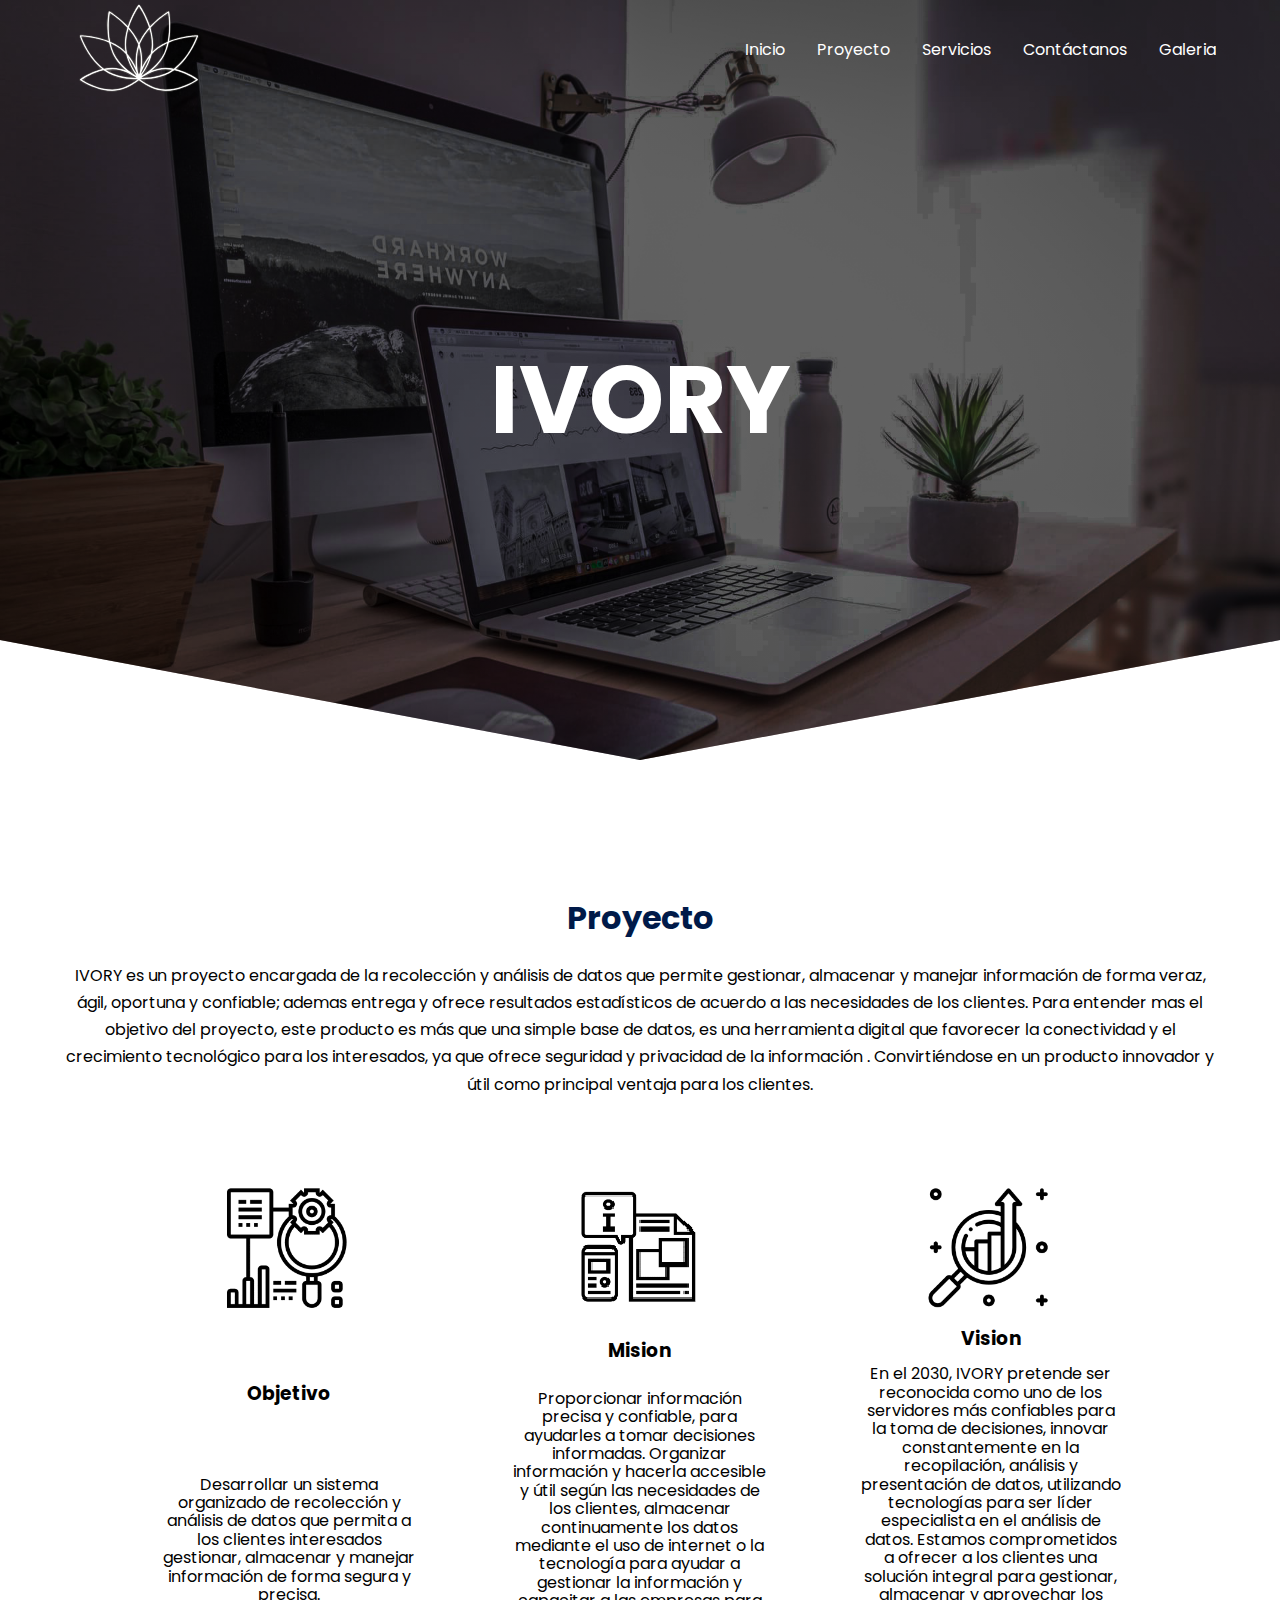
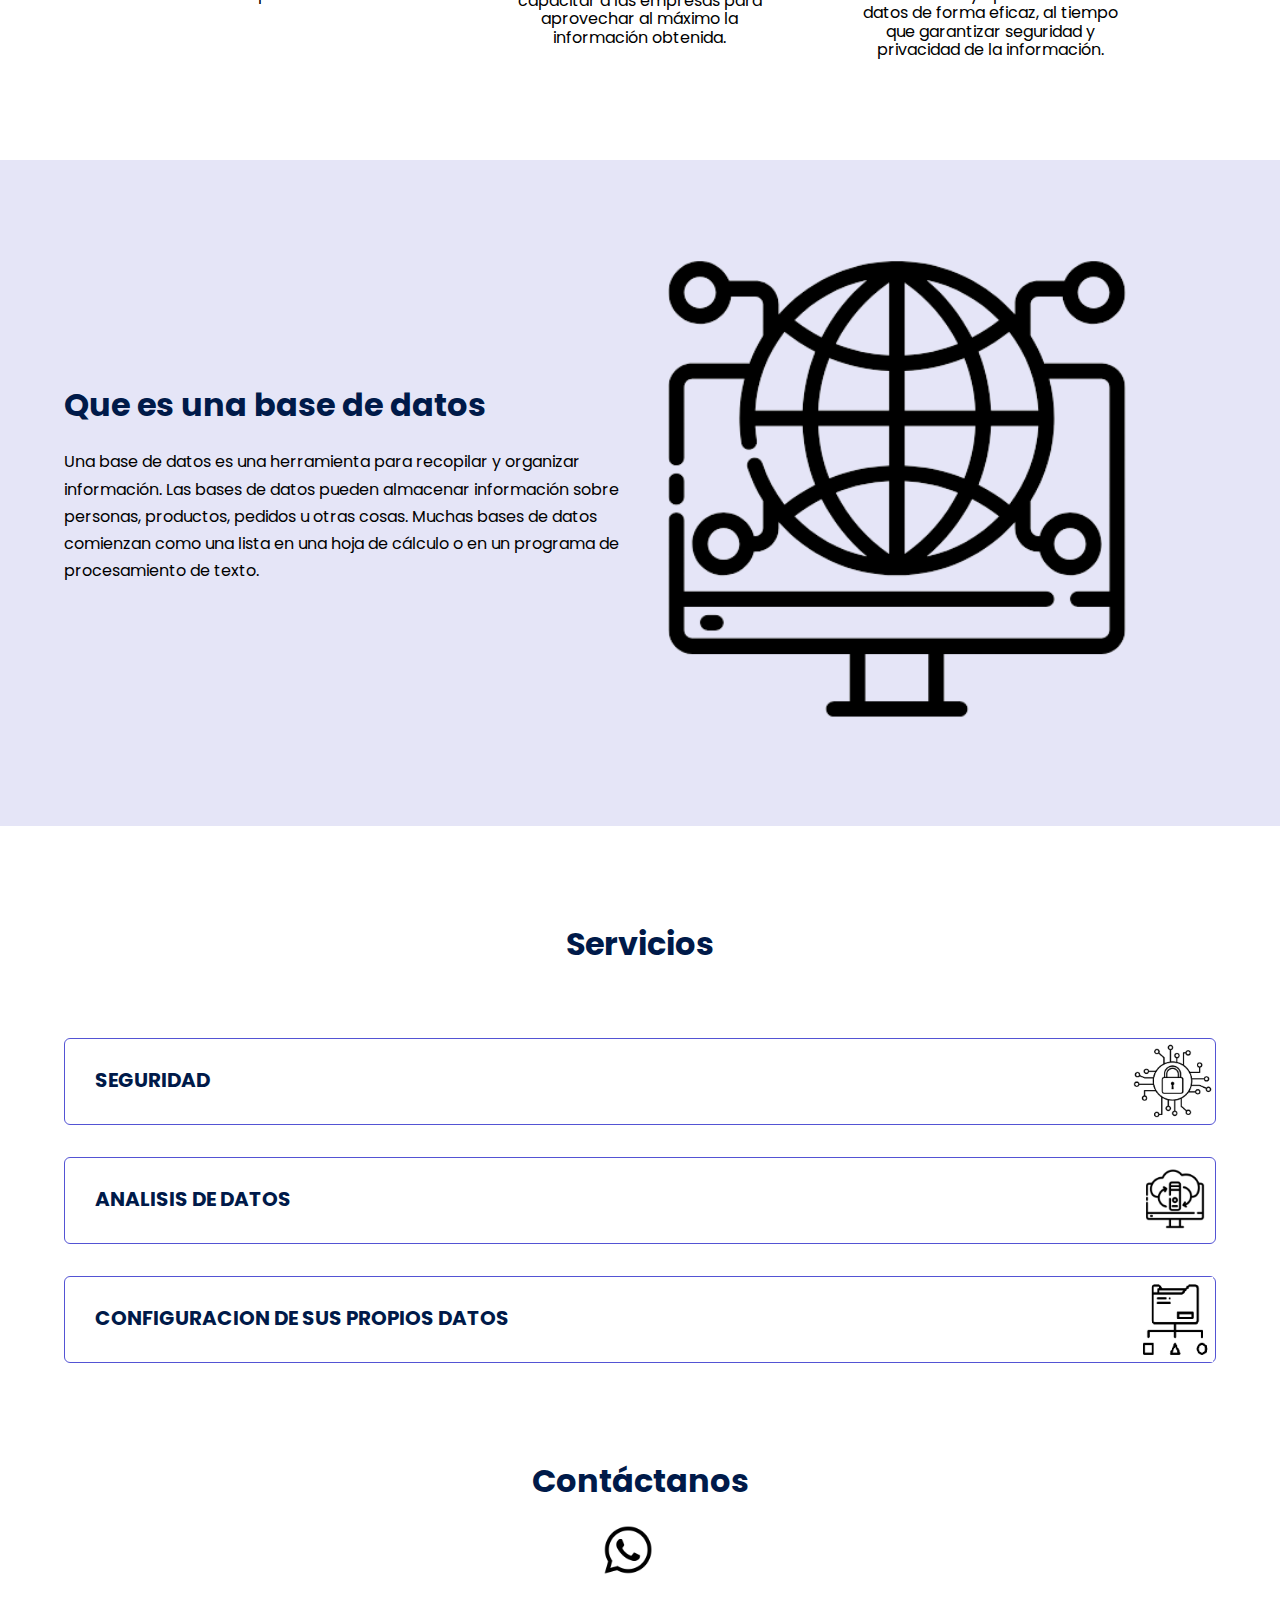
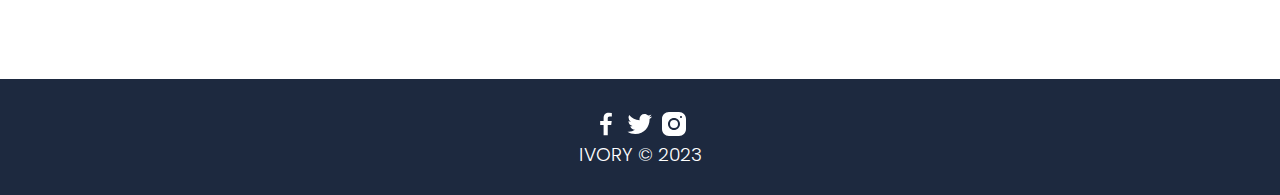
<file: NEW/index.html>
<!DOCTYPE html>
<html lang="es">

<head>
    <meta charset="UTF-8">
    <meta http-equiv="X-UA-Compatible" content="IE=edge">
    <meta name="viewport" content="width=device-width, initial-scale=1.0">
    <title>IVORY</title>
    <link rel="shortcut icon" href="./images/favicon.png" type="image/x-icon">
    <link rel="stylesheet" href="./css/normalize.css">
    <link rel="stylesheet" href="./css/estilos.css">

    <meta name="theme-color" content="#2091F9">
</head>

<body>

    <header class="hero">
        <nav class="nav container">
            <div class="nav__logo">
                <img src="images/loto.png" alt="">
            </div>

            <ul class="nav__link nav__link--menu">
                <li class="nav__items">
                    <a href="index.html" class="nav__links">Inicio</a>
                </li>
                <li class="nav__items">
                    <a href="#Sobre nosotros" class="nav__links">Proyecto</a>
                </li>
                <li class="nav__items">
                    <a href="#servicios" class="nav__links">Servicios</a>
                </li>
                <li class="nav__items">
                    <a href="#contactanos" class="nav__links">Contáctanos</a>
                </li>
                <li class="nav__items">
                    <a href="galeria.html" class="nav__links">Galeria</a>
                </li>

                <img src="./images/close.svg" class="nav__close">
            </ul>

            <div class="nav__menu">
                <img src="./images/menu.svg" class="nav__img">
            </div>
        </nav>

        <section class="hero__container container">
            <h1 class="hero__title">IVORY</h1>
   
        </section>
    </header>

    <main>
        <section class="container about">
            <h2 class="subtitle" id="Sobre nosotros">Proyecto</h2>
            <p class="about__paragraph">IVORY es un proyecto encargada de la recolección y análisis 
                de datos que permite gestionar, almacenar y manejar información de forma veraz, ágil, 
                oportuna y confiable; ademas entrega y ofrece resultados estadísticos de acuerdo a las 
                necesidades de los clientes.  
                Para entender mas el objetivo del proyecto, este producto es  más que una simple base 
                de datos, es una herramienta digital que favorecer la conectividad y el crecimiento 
                tecnológico para los interesados, ya que ofrece seguridad y privacidad de la información
                . Convirtiéndose en un producto innovador y útil como principal ventaja para los clientes.</p>

            <div class="about__main">
                <article class="about__icons">
                    <img src="./images/objetivo.png" class="about__icon">
                    <h3 class="about__title">Objetivo</h3>
                    <p class="about__paragrah">Desarrollar un sistema organizado de recolección y análisis de datos que permita a los clientes
                        interesados gestionar, almacenar y manejar información de forma segura y precisa.</p>
                </article>

                <article class="about__icons">
                    <img src="./images/mision.png" class="about__icon">
                    <h3 class="about__title">Mision</h3>
                    <p class="about__paragrah">Proporcionar información precisa y confiable, para ayudarles a tomar decisiones informadas.
                        Organizar información y hacerla accesible y útil según las necesidades de los clientes, almacenar
                        continuamente los datos mediante el uso de internet o la tecnología para ayudar a gestionar la
                        información y capacitar a las empresas para aprovechar al máximo la información obtenida.</p>
                </article>

                <article class="about__icons">
                    <img src="./images/vision.png" class="about__icon">
                    <h3 class="about__title">Vision</h3>
                    <p class="about__paragrah"> En el 2030, IVORY pretende ser reconocida como uno de los servidores más confiables para la
                        toma de decisiones, innovar constantemente en la recopilación, análisis y presentación de datos,
                        utilizando tecnologías para ser líder especialista en el análisis de datos. Estamos comprometidos a
                        ofrecer a los clientes una solución integral para gestionar, almacenar y aprovechar los datos de
                        forma eficaz, al tiempo que garantizar seguridad y privacidad de la información. </p>
                </article>
            </div>
        </section>

        <section class="knowledge">
            <div class="knowledge__container container">
                <div class="knowledege__texts">
                    <h2 class="subtitle">Que es una base de datos</h2>
                    <p class="knowledge__paragraph">Una base de datos es una herramienta para recopilar y organizar información. 
                        Las bases de datos pueden almacenar información sobre personas, productos, pedidos u otras cosas. 
                        Muchas bases de datos comienzan como una lista en una hoja de cálculo o en un programa de procesamiento de texto.</p>
                </div>

                <figure class="knowledge__picture">
                    <img src="./images/wokk-removebg-preview.png" class="knowledge__img">
                </figure>
            </div>
        </section>


        <section class="questions container">
            <h2 class="subtitle" id="servicios">Servicios</h2>

            <section class="questions__container">
                <article class="questions__padding">
                    <div class="questions__answer">
                        <h3 class="questions__title">SEGURIDAD
                            <span class="questions__arrow">
                                <img src="./images/segh.png" class="questions__img">
                            </span>
                        </h3>
                        <div class="questions__img_container">
                        <p class="questions__show"> Proteger los datos frente a diversas amenazas, 
                            que incluyen ataques externos como la piratería, los ataques de denegación
                            de servicio distribuido (DDoS), el malware o las amenazas internas, como las que
                            surgen de los errores humanos y las personas maliciosas o negligentes de la 
                            propia organización. Al proteger la información que contiene la base de datos, 
                            nosotros nos evitamos perder el acceso a datos confidenciales o propietarios
                            (o perder los propios datos completamente) y así protegemos nuestra reputación 
                            como una organización  fiable que se ocupa de proteger sus activos y nuestros clientes.</p>
                            <p class="questions__show"><img src="images/seguridaddd.jpg" style="width: 300px; margin-left: 650px;"></p>
                        </div>
                    </div>
                </article>

                <article class="questions__padding">
                    <div class="questions__answer">
                        <h3 class="questions__title">ANALISIS DE  DATOS
                            <span class="questions__arrow">
                                <img src="./images/analisis.png" class="questions__img">
                            </span>
                        </h3>
                        <div class="questions__img_container">
                        <p class="questions__show">El análisis de datos convierte datos sin procesar 
                            en información práctica. Incluye una serie de herramientas, tecnologías y procesos
                             para encontrar tendencias y resolver problemas mediante datos. Los análisis de datos
                              pueden dar forma a procesos empresariales, mejorar la toma de decisiones e impulsar 
                              el crecimiento empresarial.  El análisis de datos ayuda a las empresas a obtener una mayor visibilidad y un 
                              conocimiento más profundo de sus procesos y servicios. Les proporciona información
                               detallada sobre la experiencia del cliente y sus problemas. Al cambiar el paradigma
                                más allá de los datos para conectar los conocimientos con la acción, las empresas
                                 pueden crear experiencias personalizadas para los clientes y productos digitales 
                                 relacionados, optimizar las operaciones y aumentar la productividad de los empleados.</p>
                                 <p class="questions__show"><img src="images/analisisdedatos.jpg" style="width: 300px; margin-left: 650px;"></p>
                        </div>
                    </div>
                </article>

                <article class="questions__padding">
                    <div class="questions__answer">
                        <h3 class="questions__title">CONFIGURACION DE SUS PROPIOS DATOS
                            <span class="questions__arrow">
                                <img src="./images/confgr.png" class="questions__img">
                            </span>
                        </h3>
                        <div class="questions__img_container">
                        <p class="questions__show">Obtener acceso a información actualizada y precisa.
                             Como es esencial tener un diseño correcto para lograr los objetivos, lo mejor de una base 
                             de datos es ajusta a sus necesidades y que puede adaptarse fácilmente al cambio.
                             información necesita, cómo dividir esa información en las tablas y columnas adecuadas, 
                             y cómo se relacionan entre sí esas tablas.</p>
                        <p class="questions__show"><img src="images/configuracion de datos.jpg" style="width: 300px; margin-left: 650px;"></p>
                        </div>
                    </div>
                </article>
            </section>

            <section class="questions__offer" >
                <h2 class="subtitle" id="contactanos">Contáctanos</h2>
                    <a href="https://api.whatsapp.com/send?phone=573158957275&text:"><img hre src="images/whapp.png" style="width: 50px; margin-right: 2%;"></a>
            </section>
        </section>
    </main>

    <footer class="footer">

        <section class="footer__copy container">
            <div class="footer__social">
                <a href="#" class="footer__icons"><img src="./images/facebook.svg" class="footer__img"></a>
                <a href="#" class="footer__icons"><img src="./images/twitter.svg" class="footer__img"></a>
                <a href="#" class="footer__icons"><img src="./images/instagram.svg" class="footer__img"></a>
            </div>

            <h3 class="footer__copyright"> IVORY &copy; 2023</h3>
        </section>
    </footer>

    <script src="./js/questions.js"></script>
    <script src="./js/menu.js"></script>
</body>

</html>
</file>
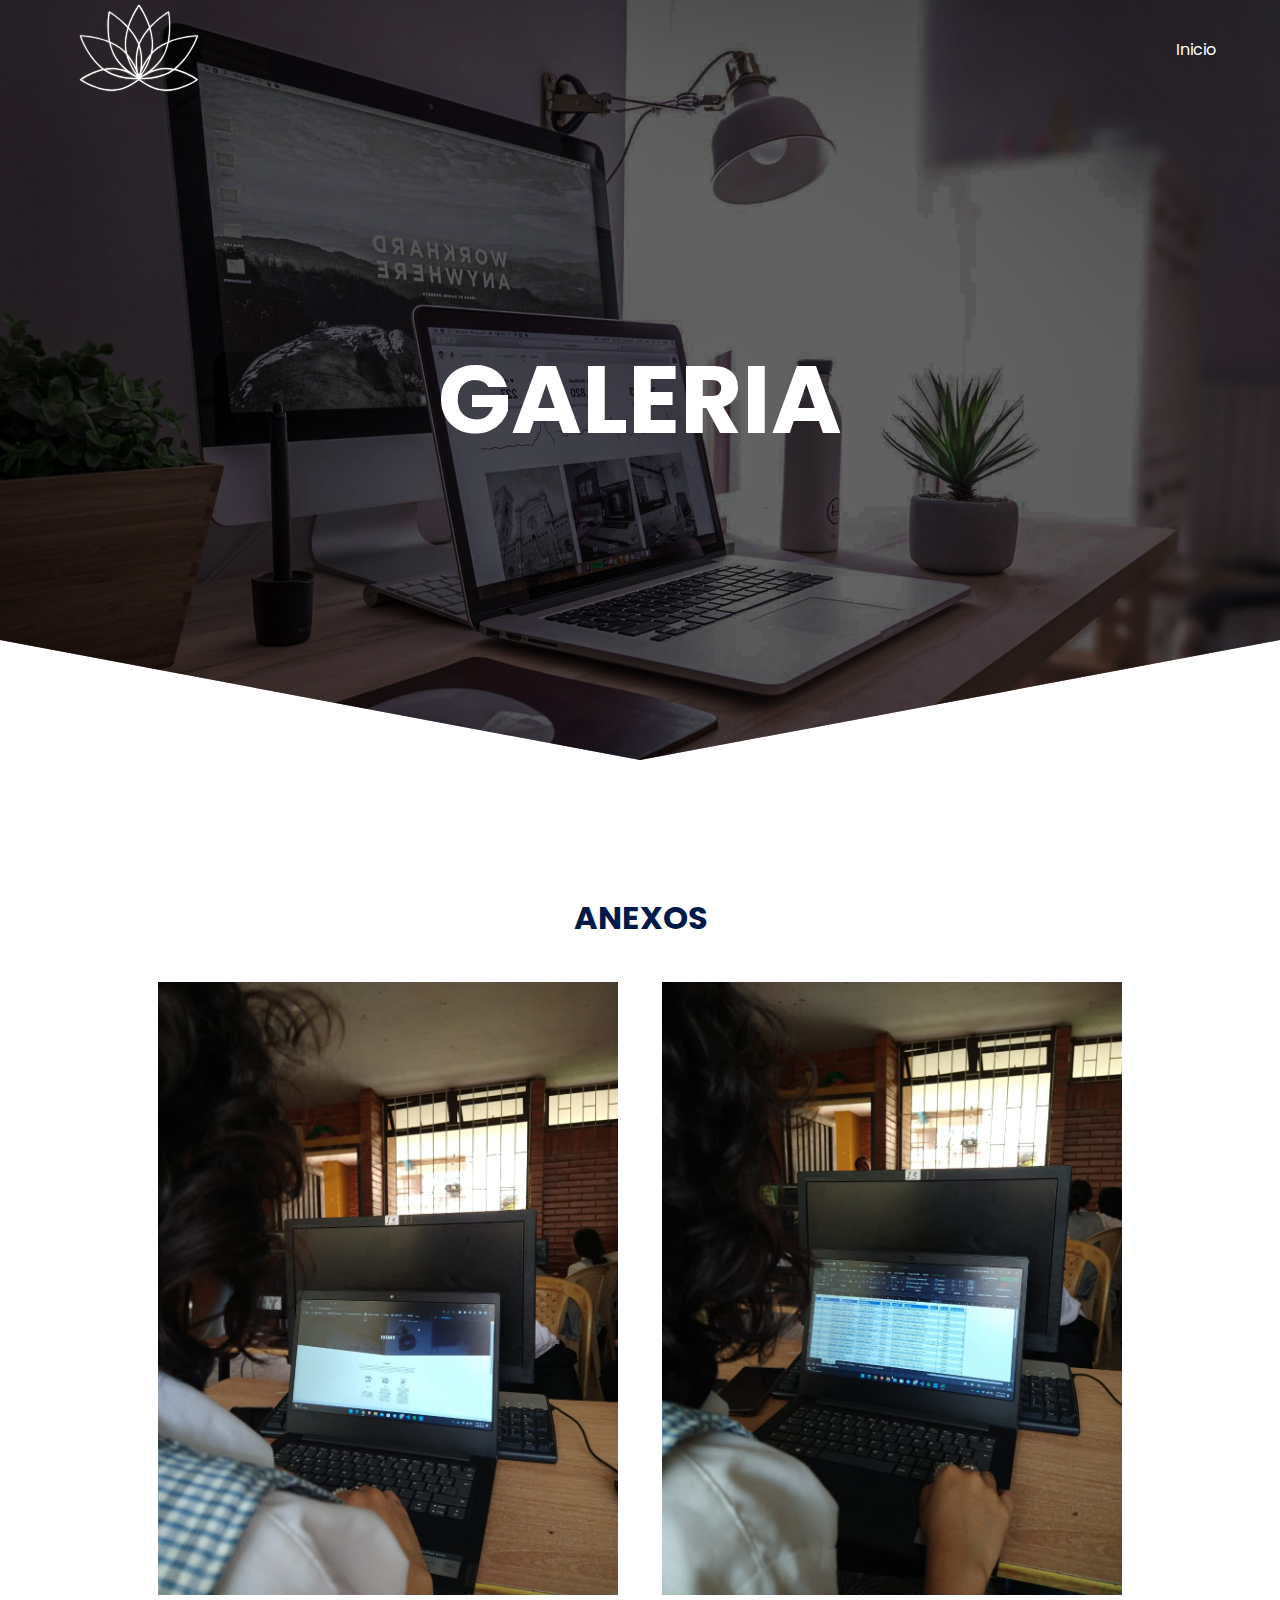
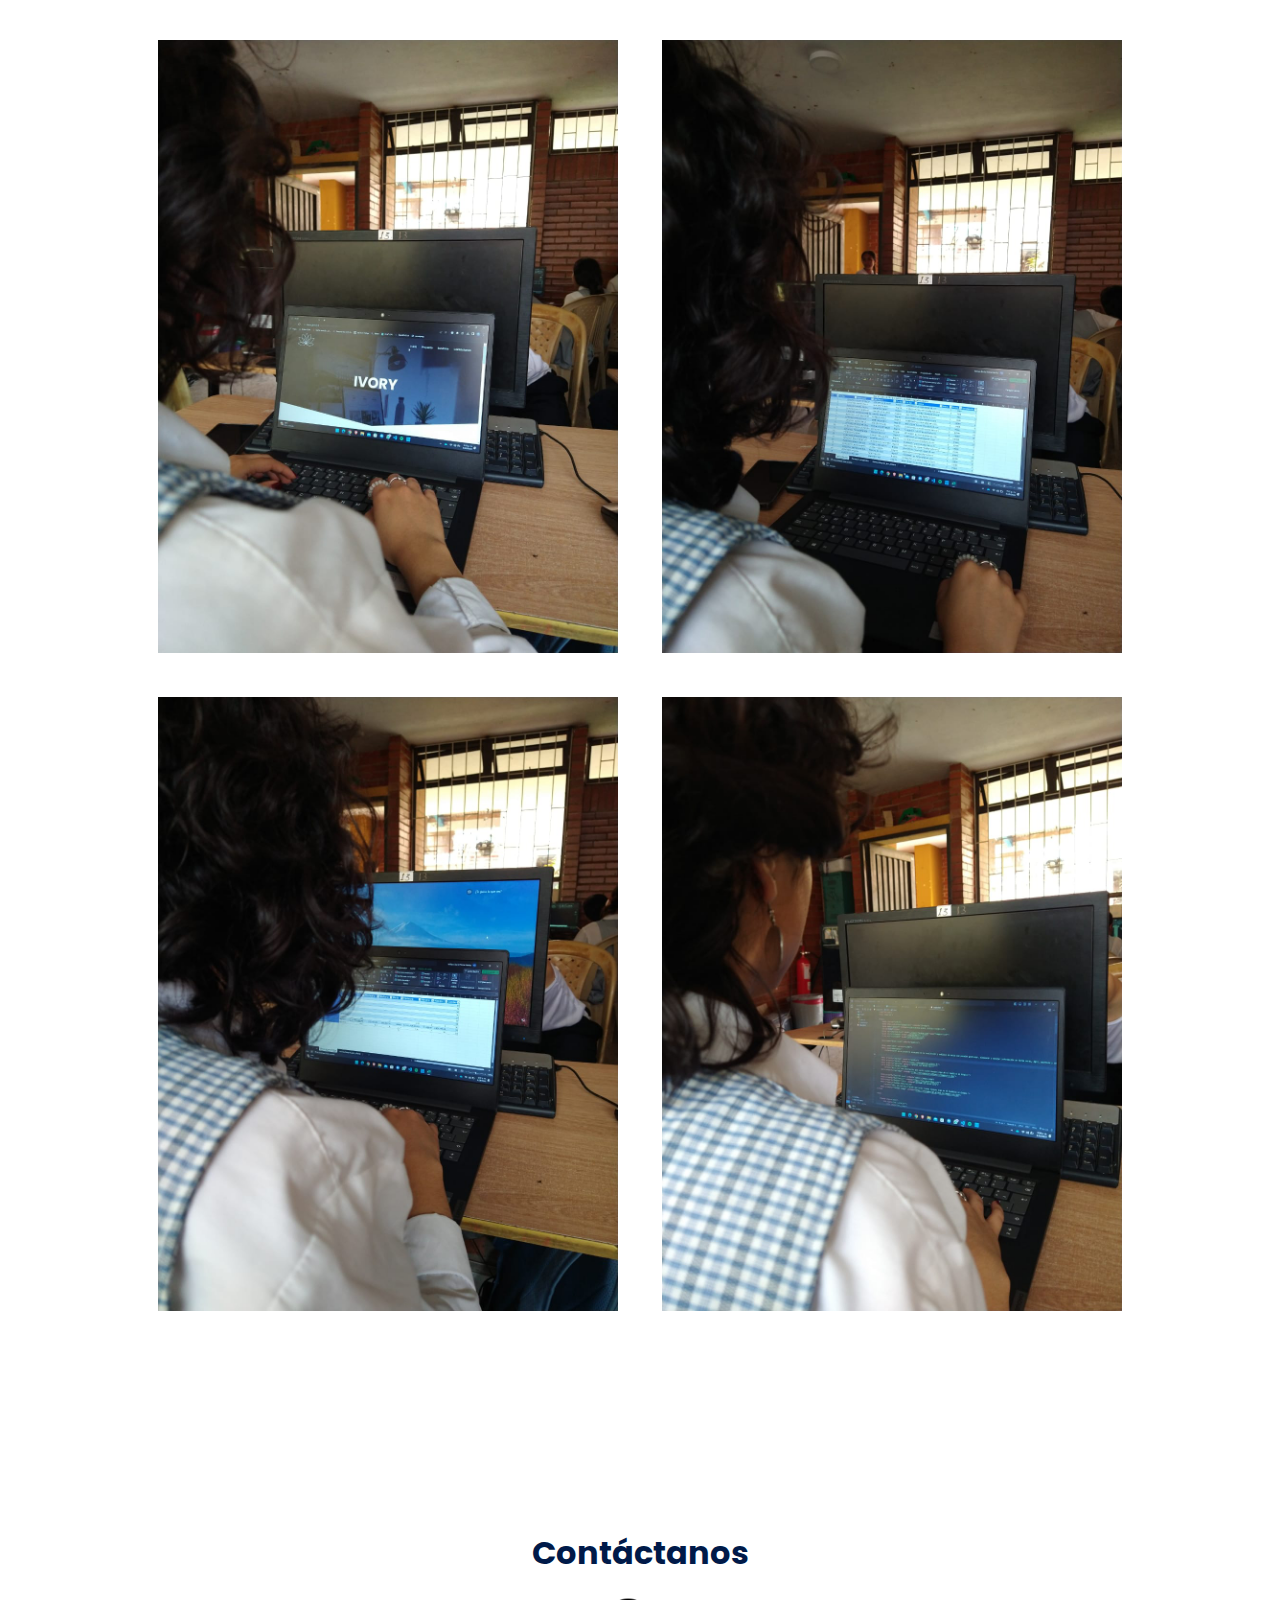
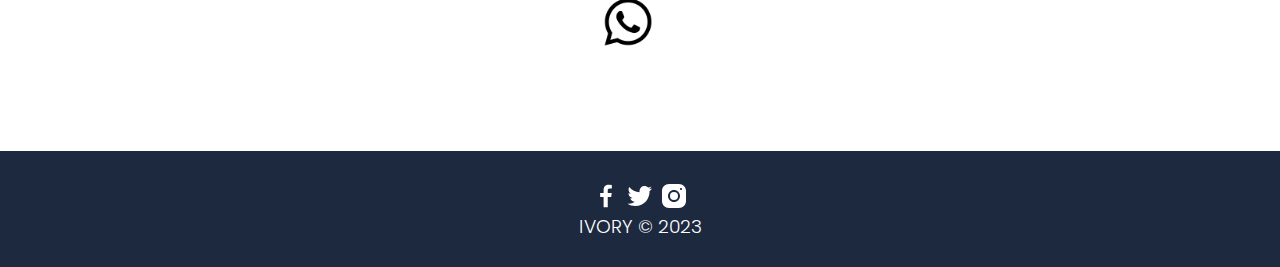
<file: NEW/galeria.html>
<!DOCTYPE html>
<html lang="es">

<head>
    <meta charset="UTF-8">
    <meta http-equiv="X-UA-Compatible" content="IE=edge">
    <meta name="viewport" content="width=device-width, initial-scale=1.0">
    <title>IVORY - GALERIA</title>
    <link rel="shortcut icon" href="./images/favicon.png" type="image/x-icon">
    <link rel="stylesheet" href="./css/normalize.css">
    <link rel="stylesheet" href="./css/estilos.css">

    <meta name="theme-color" content="#2091F9">

    <meta name="title" content="Aprende CSS desde cero">
    <meta name="description"
        content="Hola, soy una descripción que verás cuando busques algo de mi temática en Google.">


    <meta property="og:type" content="website">
    <meta property="og:url" content="https://alexcgdesign.github.io">
    <meta property="og:title" content="Aprende CSS desde cero">
    <meta property="og:description"
        content="Hola, soy una descripción que verás cuando busques algo de mi temática en Google.">
    <meta property="og:image" content="https://alexcgdesign.github.io/images/css.jpg">

    <meta property="twitter:card" content="summary_large_image">
    <meta property="twitter:url" content="https://www.jordanalex.com/">
    <meta property="twitter:title" content="Aprende CSS desde cero">
    <meta property="twitter:description"
        content="Hola, soy una descripción que verás cuando busques algo de mi temática en Google.">
    <meta property="twitter:image" content="https://alexcgdesign.github.io/images/css.jpg">
</head>

<body>

    <header class="hero">
        <nav class="nav container">
            <div class="nav__logo">
                <img src="images/loto.png" alt="">
            </div>

            <ul class="nav__link nav__link--menu">
                <li class="nav__items">
                    <a href="index.html" class="nav__links">Inicio</a>
                </li>

                <img src="./images/close.svg" class="nav__close">
            </ul>

            <div class="nav__menu">
                <img src="./images/menu.svg" class="nav__img">
            </div>
        </nav>

        <section class="hero__container container">
            <h1 class="hero__title">GALERIA</h1>
   
        </section>
    </header>

    <main>
        <section class="container about">
            <h2 class="subtitle" id="Sobre nosotros">ANEXOS</h2>

            <div class="imagenesgaleria">
                <img src="imagesGaleria/uno.jpg" style=" width:500px; padding: 20px;" class="imagenesgaleria">
                <img src="imagesGaleria/dos.jpg" style=" width:500px; padding: 20px;" class="imagenesgaleria">
                <img src="imagesGaleria/tres.jpg" style=" width:500px; padding: 20px;" class="imagenesgaleria">
                <img src="imagesGaleria/cuatro.jpg" style=" width:500px; padding: 20px;" class="imagenesgaleria">
                <img src="imagesGaleria/cinco.jpg" style=" width:500px; padding: 20px;" class="imagenesgaleria">
                <img src="imagesGaleria/seis.jpg" style=" width:500px; padding: 20px;" class="imagenesgaleria">
            </div>
        </section>

        <section class="questions container">
            
            <section class="questions__offer" >
                <h2 class="subtitle" id="contactanos">Contáctanos</h2>
                    <a href="https://api.whatsapp.com/send?phone=573158957275&text:"><img hre src="images/whapp.png" style="width: 50px; margin-right: 2%;"></a>
            </section>
        </section>
    </main>

    <footer class="footer">

        <section class="footer__copy container">
            <div class="footer__social">
                <a href="#" class="footer__icons"><img src="./images/facebook.svg" class="footer__img"></a>
                <a href="#" class="footer__icons"><img src="./images/twitter.svg" class="footer__img"></a>
                <a href="#" class="footer__icons"><img src="./images/instagram.svg" class="footer__img"></a>
            </div>

            <h3 class="footer__copyright"> IVORY &copy; 2023</h3>
        </section>
    </footer>

    <script src="./js/questions.js"></script>
    <script src="./js/menu.js"></script>
</body>

</html>
</file>
<file: NEW/css/estilos.css>
@import url('https://fonts.googleapis.com/css2?family=Poppins:wght@300;400;600;700&display=swap');

:root {
    --padding-container: 100px 0;
    --color-title: #001A49;
}

body {
    font-family: 'Poppins', sans-serif;
}

.container {
    width: 90%;
    max-width: 1200px;
    margin: 0 auto;
    overflow: hidden;
    padding: var(--padding-container);
}

.hero {
    width: 100%;
    height: 100vh;
    min-height: 600px;
    max-height: 800px;
    position: relative;
    display: grid;
    grid-template-rows: 100px 1fr;
    color: #fff;
}

.hero::before {
    content: "";
    position: absolute;
    top: 0;
    left: 0;
    width: 100%;
    height: 100%;
    background-image: linear-gradient(180deg, #0000008c 0%, #0000008c 100%), url('../images/fondoInicio.jpg');
    background-size: cover;
    clip-path: polygon(0 0, 100% 0, 100% 80%, 50% 95%, 0 80%);
    z-index: -1;
}


.nav {
    --padding-container: 0;
    height: 100%;
    display: flex;
    align-items: center;
}

.nav__link {
    margin-left: auto;
    padding: 0;
    display: grid;
    grid-auto-flow: column;
    grid-auto-columns: max-content;
    gap: 2em;
}

.nav__items {
    list-style: none;
}

.nav__links {
    color: #fff;
    text-decoration: none;
}

.nav__menu {
    margin-left: auto;
    cursor: pointer;
    display: none;
}

.nav__img {
    display: block;
    width: 30px;
}


.nav__close {
    display: var(--show, none);
}


.hero__container {
    max-width: 800px;
    --padding-container: 0;
    display: grid;
    grid-auto-rows: max-content;
    align-content: center;
    gap: 1em;
    padding-bottom: 100px;
    text-align: center;
}

.hero__title {
    font-size: 6rem;
}

.hero__paragraph {
    margin-bottom: 20px;
}


.about {
    text-align: center;
}

.subtitle {
    color: var(--color-title);
    font-size: 2rem;
    margin-bottom: 25px;
}


.about__paragraph {
    line-height: 1.7;
}

.about__main {
    padding-top: 80px;
    display: grid;
    width: 90%;
    margin: 0 auto;
    gap: 1em;
    overflow: hidden;
    grid-template-columns: repeat(auto-fit, minmax(260px, auto));
}

.about__main_galeria {
    padding-top: 80px;
    display: grid;
    width: 800px;
    margin: 0 auto;
    gap: 10em;
    margin-right: 170px;
    grid-template-columns: repeat(auto-fit, minmax(200px, auto));
}

.about__icons {
    display: grid;
    gap: 1em;
    justify-items: center;
    width: 260px;
    overflow: hidden;
    margin: 0 auto;
}

.about__icons_galeria {
    display: grid;
    gap: 1em;
    justify-items: center;
    width: 500px;
    height: 500px;
    overflow: hidden;
    margin: 0 auto;
}

.__icon {
    width: 40px;
}


.knowledge {
    background-color: #e5e5f7;
    background-image: radial-gradient(#444cf7 0.5px, transparent 0.5px), radial-gradient(#444cf7 0.5px, #e5e5f7 0.5px);
    background-size: 20px 20px;
    background-position: 0 0, 10px 10px;
    overflow: hidden;
}

.knowledge__container{
    display: grid;
    grid-template-columns: 1fr 1fr;
    gap: 1em;
    align-items: center;
}

.knowledge__picture{
    max-width: 500px;
}

.knowledge__paragraph{
    line-height: 1.7;
    margin-bottom: 15px;
}

.knowledge__img{
    width: 100%;
    display: block;
}


.questions{
    text-align: center;
}

.questions__container{
    display: grid;
    gap: 2em;
    padding-top: 50px;
    padding-bottom: 100px;
}

.questions__padding{
    padding: 0;
    transition: padding .3s;
    border: 1px solid #5454D4;
    border-radius: 6px;
}

.questions__padding--add{
    padding-bottom: 30px;
}

.questions__answer{
    padding: 0 30px 0;
    overflow: hidden;
}

.questions__title{
    text-align: left;
    display: flex;
    font-size: 20px;
    padding: 30px 0 30px;
    cursor: pointer;
    color: var(--color-title);
    justify-content: space-between;
}

.questions__arrow{
    border-radius: 50%;
    background-color: var(--color-title);
    width: 25px;
    height: 25px;
    display: flex;
    justify-content: center;
    align-items: center;
    align-self: flex-end;
    margin-left: 10px;
    transition:  transform .3s;
}

.questions__arrow--rotate{
    transform: rotate(180deg);
}

.questions__show{
    text-align: left;
    height: 0;
    transition: height .3s;
}

.questions__img{
    display: block;
    width: 80px;
}

.questions__img_container{
    display: block;
    width: 500px;
}

.questions__copy{
    width: 60%;
    margin: 0 auto;
    margin-bottom: 30px;
}


.footer{
    background-color: #1D293F;
}

.footer__title{
    font-weight: 300;
    font-size: 2rem;
    margin-bottom: 30px;
}

.footer__title, .footer__newsletter{
    color: #fff;
}


.footer__container{
    display: flex;
    justify-content: space-between;
    align-items: center;
    border-bottom: 1px solid #fff;
    padding-bottom: 60px;
}

.nav--footer{
    padding-bottom: 20px;
    display: grid;
    gap: 1em;
    grid-auto-flow: row;
    height: 100%;
}

.nav__link--footer{
    display: flex;
    margin: 0;
    margin-right: 20px;
    flex-wrap: wrap;
}

.footer__inputs{
    margin-top: 10px;
    display: flex;
    overflow: hidden;
}

.footer__input{
    background-color: #fff;
    height: 50px;
    display: block;
    padding-left: 10px;
    border-radius: 6px;
    font-size: 1rem;
    outline: none;
    border: none;
    margin-right: 16px;
}

.footer__submit{
    margin-left: auto;
    display: inline-block;
    height: 50px;
    padding: 0 20px ;
    background-color: #2091F9;
    border: none;
    font-size: 1rem;
    color: #fff;
    border-radius: 6px;
    cursor: pointer;
}

.footer__copy{
    --padding-container: 30px 0;
    text-align: center;
    color: #fff;
}

.footer__copyright{
    font-weight: 300;
}

.footer__icons{
    margin-bottom: 10px;
}

.footer__img{
    width: 30px;
}


@media (max-width:800px){
    .nav__menu{
        display: block;
    }

    .nav__link--menu{
        position: fixed;
        background-color: #000;
        top: 0;
        left: 0;
        height: 100%;
        width: 100%;
        display: flex;
        flex-direction: column;
        justify-content: space-evenly;
        align-items: center;
        z-index: 100;
        opacity: 0;
        pointer-events: none;
        transition: .7s opacity;
    }

    .nav__link--show{
        --show: block;
        opacity:1 ;
        pointer-events: unset;
    }

    .nav__close{
        position: absolute;
        top: 30px;
        right: 30px;
        width: 30px;
        cursor: pointer;
    }

    .hero__title{
        font-size: 2.5rem;
    }


    .about__main{
        gap: 2em;
    }

    .about__icons:last-of-type{
        grid-column: 1/-1;
    }


    .knowledge__container{
        grid-template-columns: 1fr;
        grid-template-rows: max-content 1fr;
        gap: 3em;
        text-align: center;
    }

    .knowledge__picture{
        grid-row: 1/2;
        justify-self: center;
    }

    .questions__copy{
        width: 100%;
    }

    .footer__container{
        flex-wrap: wrap;
    }

    .nav--footer{
        width: 100%;
        justify-items: center;
    }

    .nav__link--footer{
        width: 100%;
        justify-content: space-evenly;
        margin: 0;
    }

    .footer__form{
        width: 100%;
        justify-content: space-evenly;
    }

    .footer__input{
        flex: 1;
    }

    .imagenesgaleria{
        width: 50px;
        padding: 5px;
    }

}

@media (max-width:600px){
    .hero__title{
        font-size: 2rem;
    }

    .hero__paragraph{
        font-size: 1rem;
    }

    .subtitle{
        font-size: 1.8rem;
    }

    .questions__title{
        font-size: 1rem;
    }

    .footer__title{
        justify-self: start;
        margin-bottom: 15px;
    }

    .nav--footer{
        padding-bottom: 60px;
    }

    .nav__link--footer{
        justify-content: space-between;
    }

    .footer__inputs{
        flex-wrap: wrap;
    }

    .footer__input{
        flex-basis: 100%;
        margin: 0;
        margin-bottom: 16px;
    }

    .footer__submit{
        margin-right: auto;
        margin-left: 0;
        
    }

    .imagenesgaleria{
        width: 50px;
        padding: 5px;
    }
}
</file>
